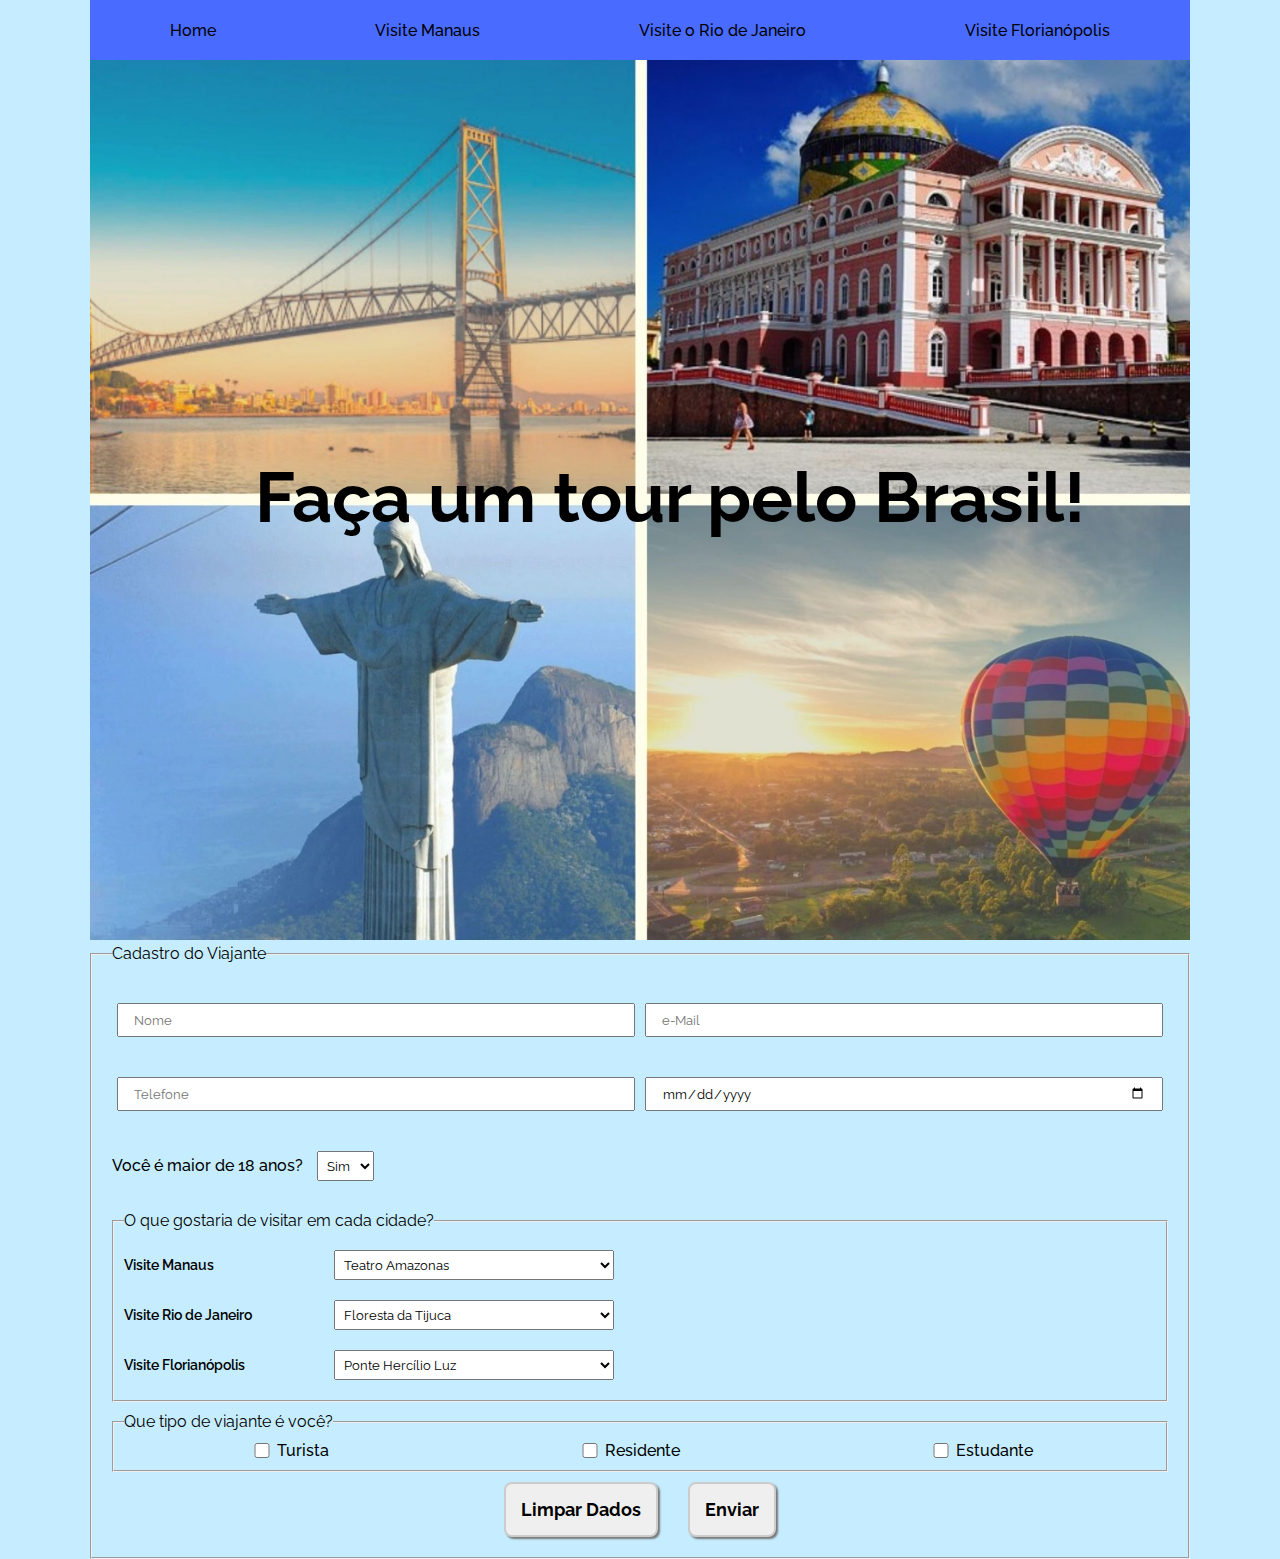
<file: index.html>
<!DOCTYPE html>
<html lang="en">
<head>
  <meta charset="UTF-8">
  <meta http-equiv="X-UA-Compatible" content="IE=edge">
  <meta name="viewport" content="width=device-width, initial-scale=1.0">
  <!-- Style -->
  <link rel="stylesheet" href="./css/style.css">
  <!-- Fonte -->
  <link rel="preconnect" href="https://fonts.googleapis.com">
  <link rel="preconnect" href="https://fonts.gstatic.com" crossorigin>
  <link href="https://fonts.googleapis.com/css2?family=Raleway:wght@400;500;600&display=swap" rel="stylesheet">
  <title>Checkpoint 2</title>
</head>
<body>
  <!-- Cabeçalho -->
  <header class="container">
    <div class="header">
      <ul class="container-cabecalho">
        <li class="lista-cidades">
          <a href="index.html">Home</a>
        </li>
        <li class="lista-cidades">
          <a href="manaus.html">Visite Manaus</a>
        </li>
        <li class="lista-cidades">
          <a href="index-rio.html">Visite o Rio de Janeiro</a>
        </li>
        <li class="lista-cidades">
          <a href="floripa.html">Visite Florianópolis</a>
        </li>
      </ul>
    </div>
  </header>
  <!-- Chamada do site -->
  <main class="container">
      <div class="header-foto">
        <h1 class="tour">Faça um tour pelo Brasil!</h1>
        <img class="container-tour" src="imagem/fundo.jpeg" alt="">
      </div>
    <!-- Fim chamada do site -->
    <!-- Formulário -->
    <fieldset class="formulario">
      <legend>Cadastro do Viajante</legend>
      <div class="formulario-nome">
        <input class="espaco" type="text" name="name" maxlength="100" id="" placeholder="Nome">
        <input class="espaco" type="email" name="email" id="" placeholder="e-Mail">
      </div>
      <div class="formulario-data">
        <input class="espaco" type="tel" name="telefone" id="" placeholder="Telefone">
        <input class="espaco" type="date" name="date" id="" placeholder="Data de Nascimento">
      </div>
      <div class="formulario-idade">
        <label for="idade">Você é maior de 18 anos?</label>
        <select name="" id="idade">
          <option value="">Sim</option>
          <option value="">Não</option>
        </select>
      </div>
      <fieldset class="formulario-cidade">
        <legend>O que gostaria de visitar em cada cidade?</legend>
        <label for="manaus">Visite Manaus</label>
        <select name="" id="manaus">
          <option value="">Teatro Amazonas</option>
          <option value="">Encontro das águas</option>
          <option value="">Tour pelas Cachoeiras</option>
          <option value="">Mercado Municipal Adolpho Lisboa</option>
        </select>
        <label for="rioDeJaneiro">Visite Rio de Janeiro</label>
        <select name="" id="rioDeJaneiro">
          <option value="">Floresta da Tijuca</option>
          <option value="">Grumari</option>
          <option value="">Cristo Redentor</option>
          <option value="">Pão de Açucar</option>
        </select>
        <label for="florianopolis">Visite Florianópolis</label>
        <select name="" id="florianopolis">
          <option value="">Ponte Hercílio Luz</option>
          <option value="">Vôo de Balão nos Canyons Catarinenses</option>
          <option value="">Vale Europeu - Blumenau e Pomerode</option>
          <option value="">Pousada Caminho das Nuvens</option>
        </select>
      </fieldset>
      <fieldset class="formulario-viajante">
        <legend>Que tipo de viajante é você?</legend>
        <div class="input-checkbox">
          <input type="checkbox" name="" id="turista">
          <label for="turista">Turista</label>
        </div>
        <div class="input-checkbox">
          <input type="checkbox" name="" id="residente">
          <label for="residente">Residente</label>
        </div>
        <div class="input-checkbox">
          <input type="checkbox" name="" id="estudante">
          <label for="estudante">Estudante</label>
        </div>
      </fieldset>
      <div class="formulario-buttons">
        <button type="reset">Limpar Dados</button>
        <button type="submit">Enviar</button>
      </div>
    </fieldset>
    
    <!-- Fim do formulário -->
  </main>
  
</body>
</html>
</file>
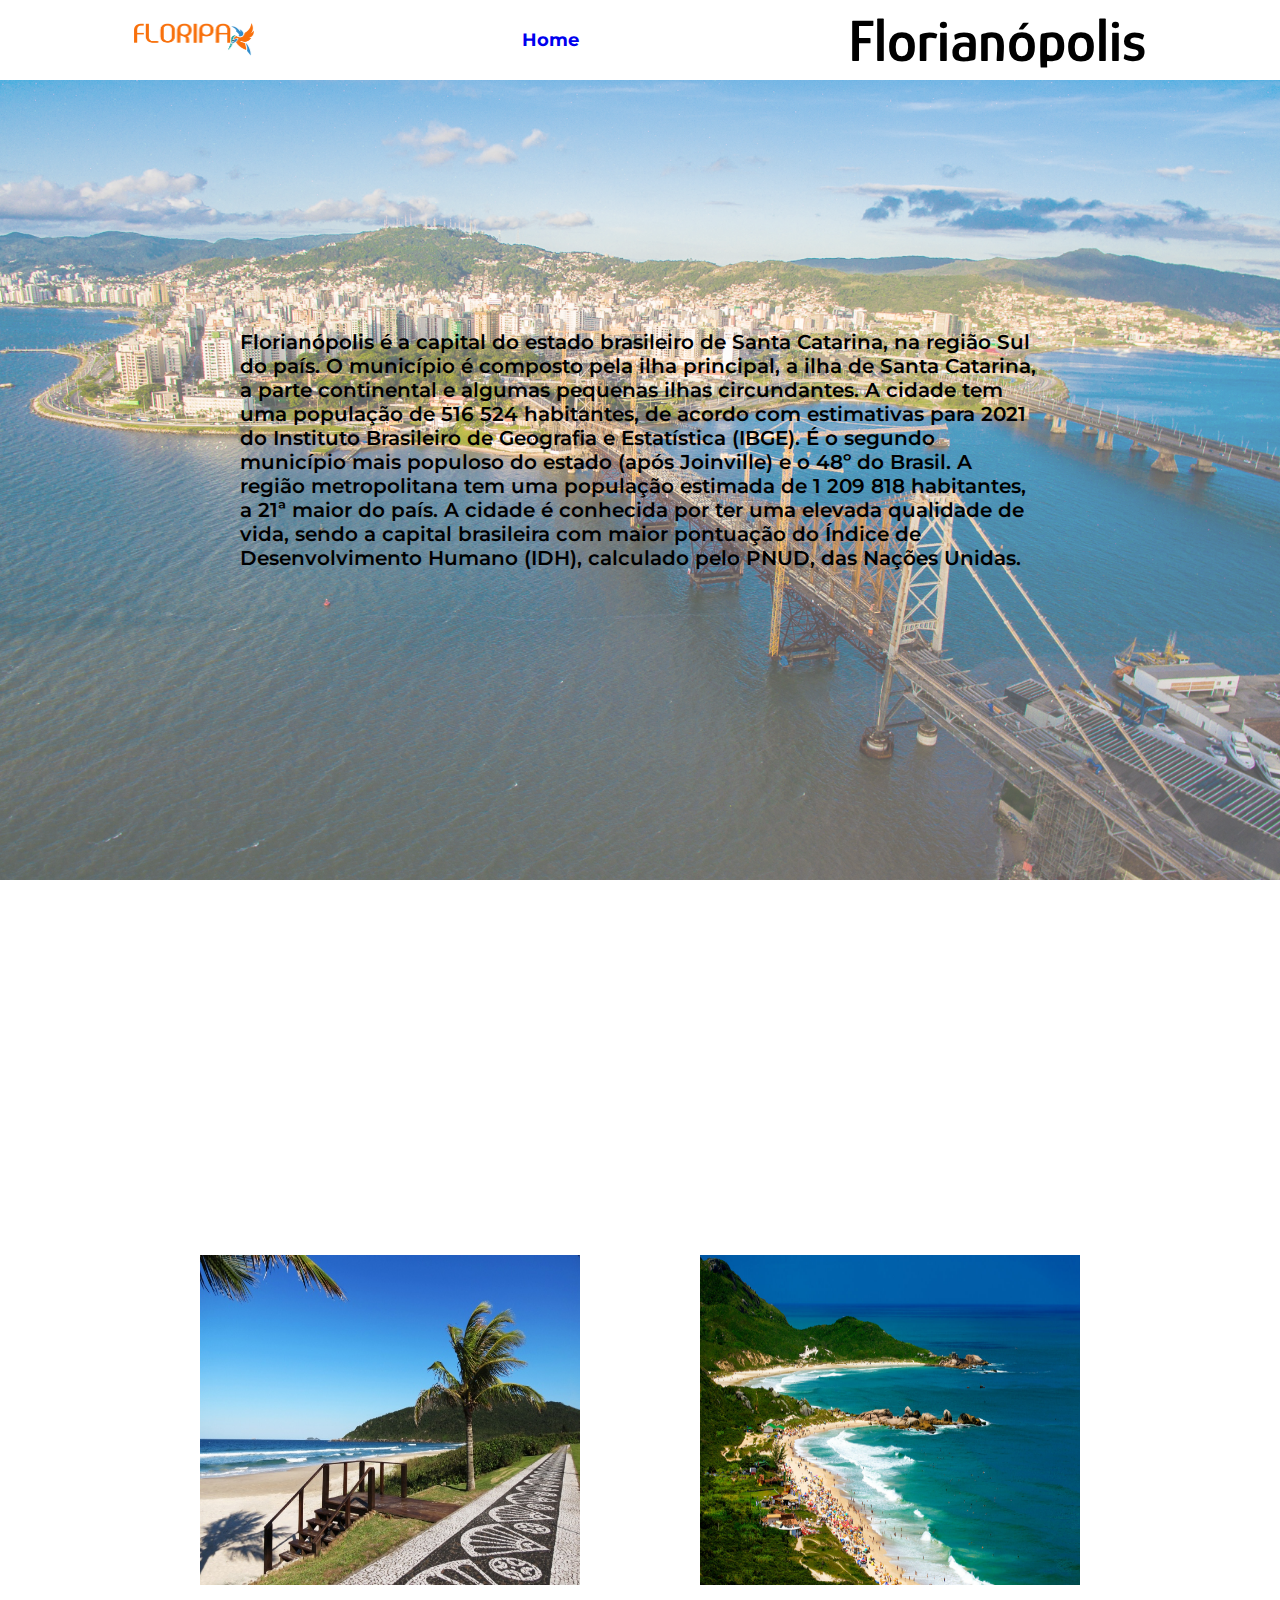
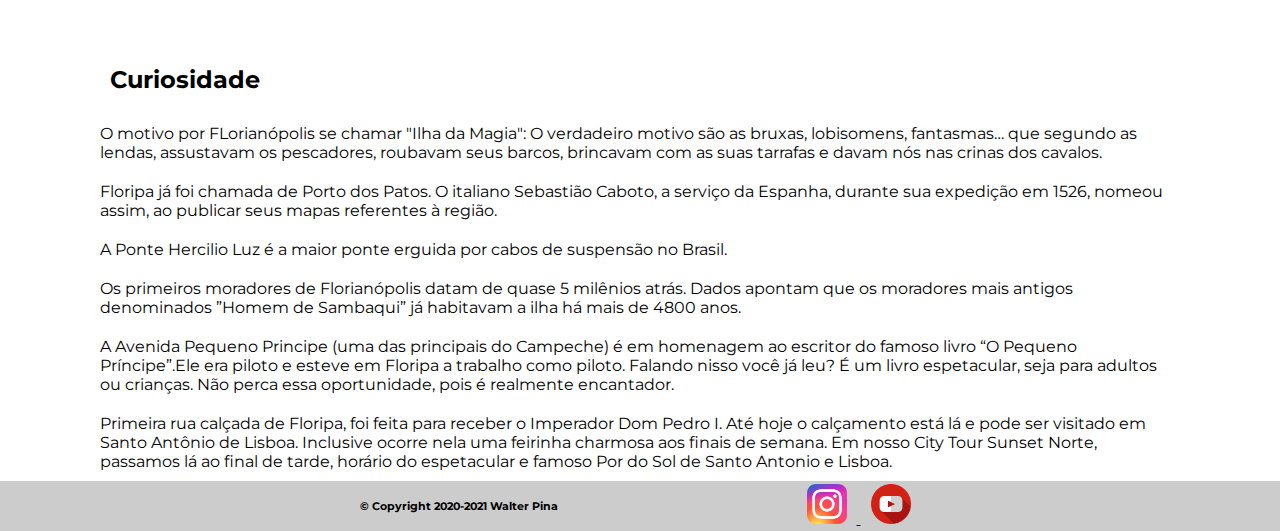
<file: floripa.html>
<!DOCTYPE html>
<html lang="en">
<head>
  <meta charset="UTF-8">
  <meta http-equiv="X-UA-Compatible" content="IE=edge">
  <meta name="viewport" content="width=device-width, initial-scale=1.0">
  <!-- Fontes -->
  <link rel="preconnect" href="https://fonts.googleapis.com">
  <link rel="preconnect" href="https://fonts.gstatic.com" crossorigin>
  <link href="https://fonts.googleapis.com/css2?family=Glory:wght@400;500;600&family=Montserrat:wght@400;500;600&display=swap" rel="stylesheet">
  <!-- Style -->
  <link rel="stylesheet" href="./css/style-Walter.css">
  <title>Minha Cidade</title>
</head>
<body>
  <section>
    <header class="header">
      <img src="./imagem/floripa_logo.png" alt="Logotip Floripa">
      <a href="index.html">Home</a>
      <h1>Florianópolis</h1>
    </header>
  </section>
  <main>
    <!-- Descrição da minha cidade -->
    <section class="container">
      <div class="sobreFloripa">
        <p>Florianópolis é a capital do estado brasileiro de Santa Catarina, na região Sul do país. O município é composto pela ilha principal, a ilha de Santa Catarina, a parte continental e algumas pequenas ilhas circundantes. A cidade tem uma população de 516 524 habitantes, de acordo com estimativas para 2021 do Instituto Brasileiro de Geografia e Estatística (IBGE). É o segundo município mais populoso do estado (após Joinville) e o 48º do Brasil. A região metropolitana tem uma população estimada de 1 209 818 habitantes, a 21ª maior do país. A cidade é conhecida por ter uma elevada qualidade de vida, sendo a capital brasileira com maior pontuação do Índice de Desenvolvimento Humano (IDH), calculado pelo PNUD, das Nações Unidas.</p>
      </div>
      <!-- Vídeo da minha cidade -->
    </section>
    <section class="videoFloripa">
      <iframe width="560" height="315" src="https://www.youtube.com/embed/s7OIoMxCPiI" title="YouTube video player" frameborder="0" allow="accelerometer; autoplay; clipboard-write; encrypted-media; gyroscope; picture-in-picture" allowfullscreen></iframe>
    </section>
   <!-- Curiosidades sobre minha cidade -->
    <section class="container-x">
      <div>
        <div class="imagens-floripa">
          <img src="./imagem/praias-de-florianopolis-sc.jpg" alt="">
          <img src="./imagem/florianopolis.jpeg" alt="">
        </div>
        <div class="container-x">
          <h2>Curiosidade</h2>
          <div>
            <ul>
              <li>O motivo por FLorianópolis se chamar "Ilha da Magia": O verdadeiro motivo são as bruxas, lobisomens, fantasmas… que segundo as lendas, assustavam os pescadores, roubavam seus barcos, brincavam com as suas tarrafas e davam nós nas crinas dos cavalos.</li>
              <li>Floripa já foi chamada de Porto dos Patos. O italiano Sebastião Caboto, a serviço da Espanha, durante sua expedição em 1526, nomeou assim, ao publicar seus mapas referentes à região.</li>
              <li>A Ponte Hercilio Luz é a maior ponte erguida por cabos de suspensão no Brasil.</li>
              <li>Os primeiros moradores de Florianópolis datam de quase 5 milênios atrás. Dados apontam que os moradores mais antigos denominados ”Homem de Sambaqui” já habitavam a ilha há mais de 4800 anos.</li>
              <li>A Avenida Pequeno Principe (uma das principais do Campeche) é em homenagem ao escritor do famoso livro “O Pequeno Príncipe”.Ele era piloto e esteve em Floripa a trabalho como piloto. Falando nisso você já leu? É um livro espetacular, seja para adultos ou crianças. Não perca essa oportunidade, pois é realmente encantador.</li>
              <li>Primeira rua calçada de Floripa, foi feita para receber o Imperador Dom Pedro I. Até hoje o calçamento está lá e pode ser visitado em Santo Antônio de Lisboa. Inclusive ocorre nela uma feirinha charmosa aos finais de semana.  Em nosso City Tour Sunset Norte, passamos lá ao final de tarde, horário do espetacular e famoso Por do Sol de Santo Antonio e Lisboa.</li>
            </ul>
          </div>
        </div>
      </div>
    </section>
  </main>
  <footer>
    <div class="footer-container">
        <h6>&copy; Copyright 2020-2021 Walter Pina</h6>
        <div>
          <a href="https://www.instagram.com/floripando/?hl=pt">
            <img src="./imagem/instagram.png" alt="instagram">
          </a>
          <a href="https://www.youtube.com/c/PartiuFloripa">
            <img src="./imagem/youtube.png" alt="youtube">
          </a>
        </div>
    </div>
    
  </footer>
</body>
</html>
</file>
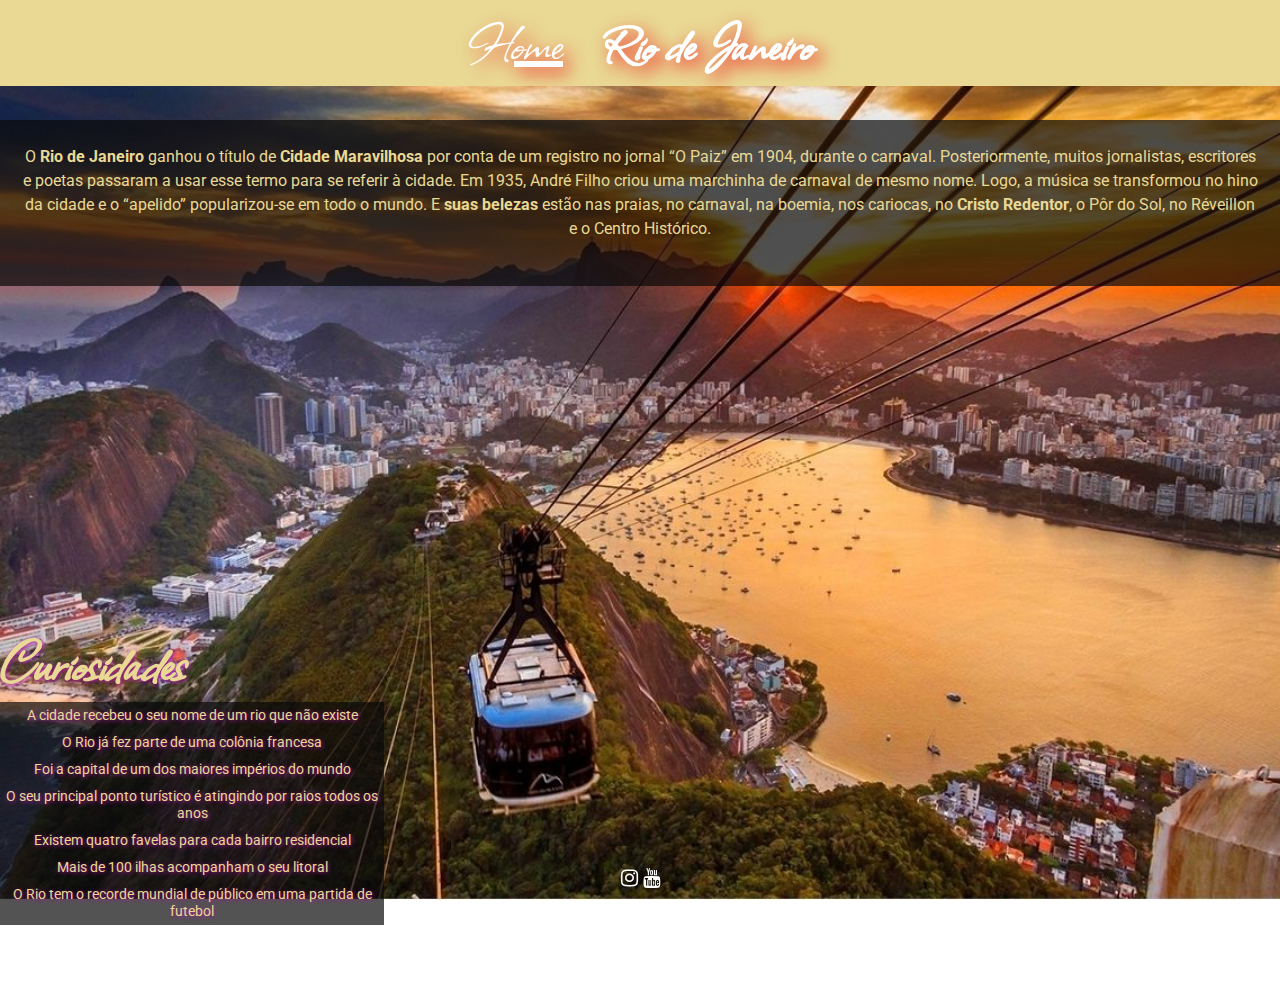
<file: index-rio.html>
<!DOCTYPE html>
<html lang="en">
  <head>
    <meta charset="UTF-8" />
    <meta http-equiv="X-UA-Compatible" content="IE=edge" />
    <meta name="viewport" content="width=device-width, initial-scale=1.0" />
    <link rel="stylesheet" href="../css/style-Vivi.css" />
    <title>Rio de Janeiro</title>
  </head>
  <body>
    <header class="header">
      <a class="header__title" href="index.html">Home</a>
      <h1 class="header__title">Rio de Janeiro</h1>
    </header>

    <main class="content">
      <section class="content__text">
        <p>
            O <strong>Rio de Janeiro</strong> ganhou o título de <strong>Cidade Maravilhosa</strong>
            por conta de um registro no jornal “O Paiz” em 1904, durante o carnaval.
            Posteriormente, muitos jornalistas, escritores e poetas passaram a
            usar esse termo para se referir à cidade. Em 1935, André Filho criou
            uma marchinha de carnaval de mesmo nome. Logo, a música se transformou
            no hino da cidade e o “apelido” popularizou-se em todo o mundo. E <strong>suas belezas</strong>
            estão nas praias, no carnaval, na boemia, nos cariocas, no <strong>Cristo Redentor</strong>,
            o Pôr do Sol, no Réveillon e o Centro Histórico.</p>
        </p>
      </section>

      <section class="content__video">
        <iframe
          width="500"
          height="300"
          src="https://www.youtube.com/embed/xjrtCoW4Hs8"
          title="YouTube video player"
          frameborder="0"
          allow="accelerometer; autoplay; clipboard-write; encrypted-media; gyroscope; picture-in-picture"
          allowfullscreen
        ></iframe>
      </section>

      <section class="content__lista">
        <h2 class="content__subtitle">Curiosidades</h2>
        <ul>
          <li>A cidade recebeu o seu nome de um rio que não existe</li>
          <li>O Rio já fez parte de uma colônia francesa</li>
          <li>Foi a capital de um dos maiores impérios do mundo</li>
          <li>
            O seu principal ponto turístico é atingindo por raios todos os anos
          </li>
          <li>Existem quatro favelas para cada bairro residencial</li>
          <li>Mais de 100 ilhas acompanham o seu litoral</li>
          <li>
            O Rio tem o recorde mundial de público em uma partida de futebol
          </li>
        </ul>
      </section>
     
      <footer class="footer">
       
        <link rel="stylesheet" href="https://cdnjs.cloudflare.com/ajax/libs/font-awesome/4.7.0/css/font-awesome.min.css">
      
        <a href="https://www.instagram.com/riodejaneiro._/" target="_blank" title="Instagram Prefs"><i class="fa fa-instagram"></i></a>
        <a href="https://www.youtube.com/watch?v=cSufidpJVKw" target="_blank" title="Canal Youtube Prefs"><i class="fa fa-youtube"></i></a>
          
      </footer>
  
    </main>
  </body>
</html>
</file>
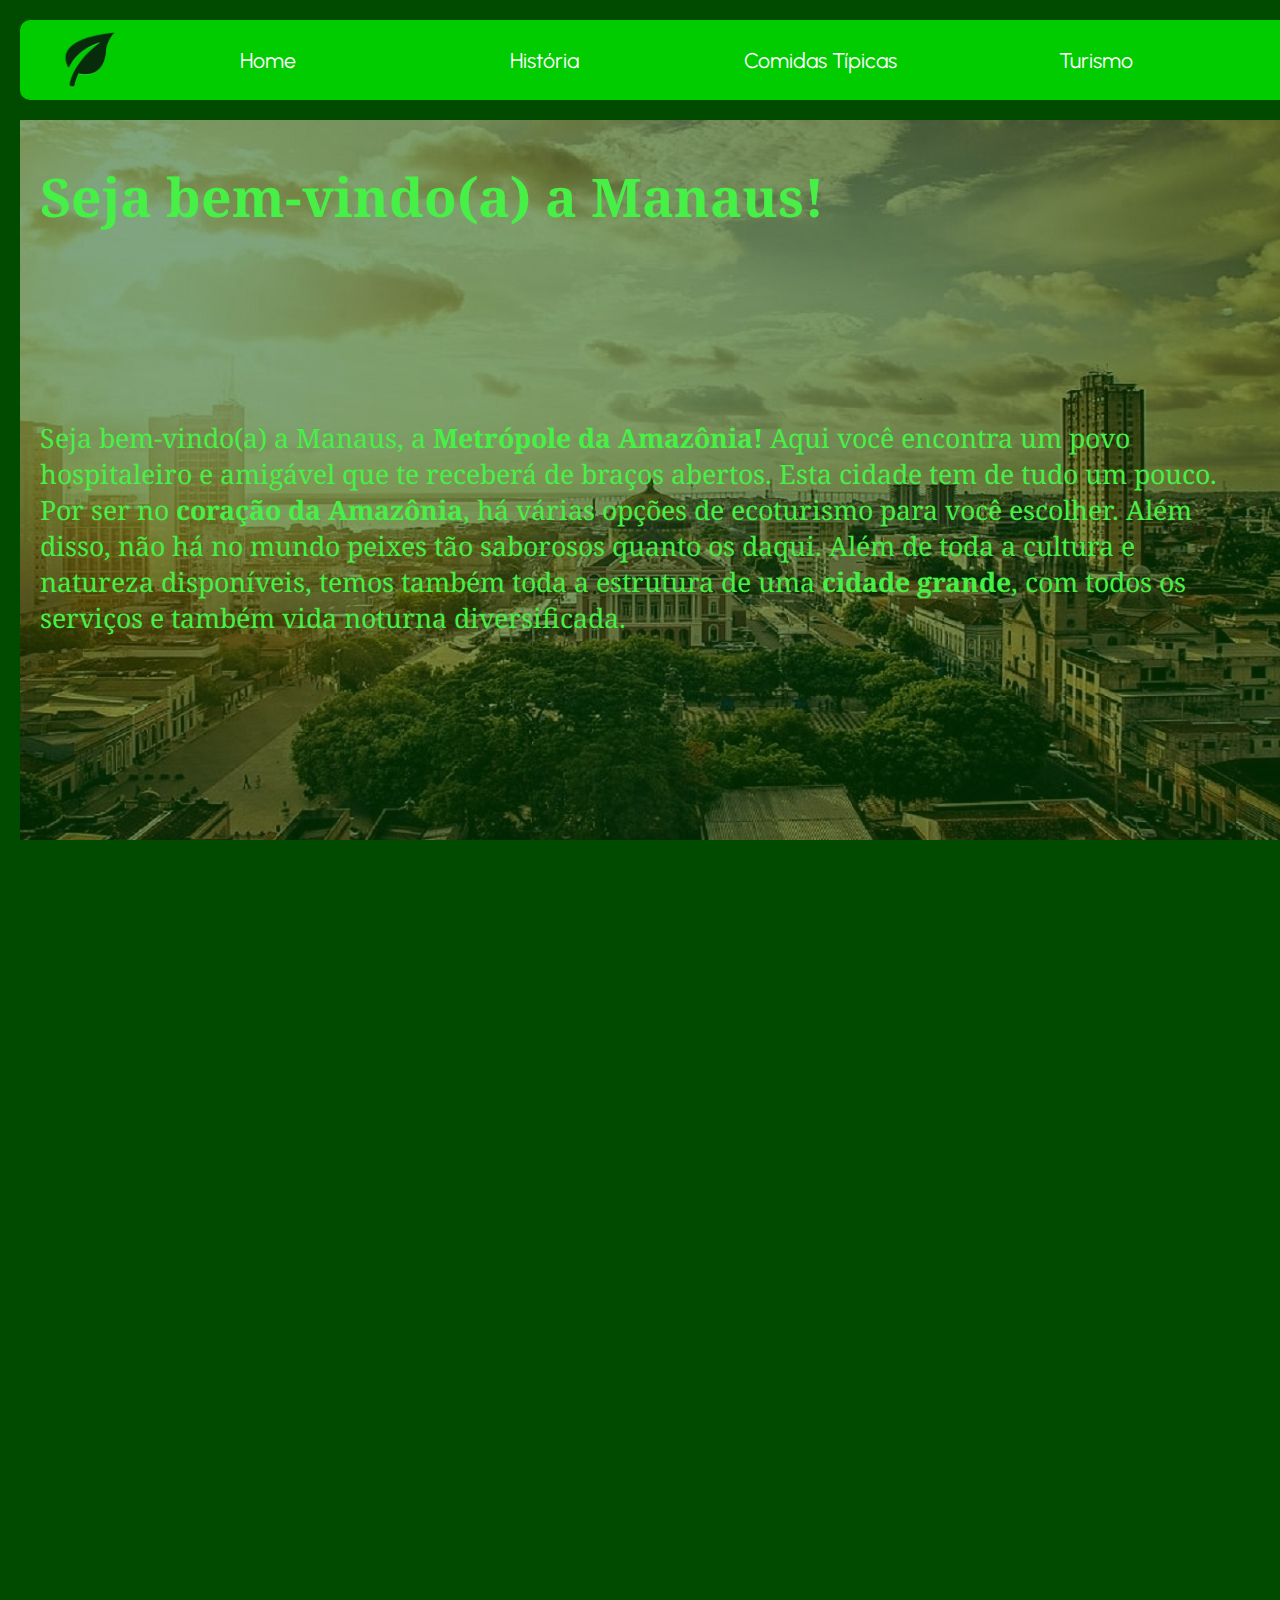
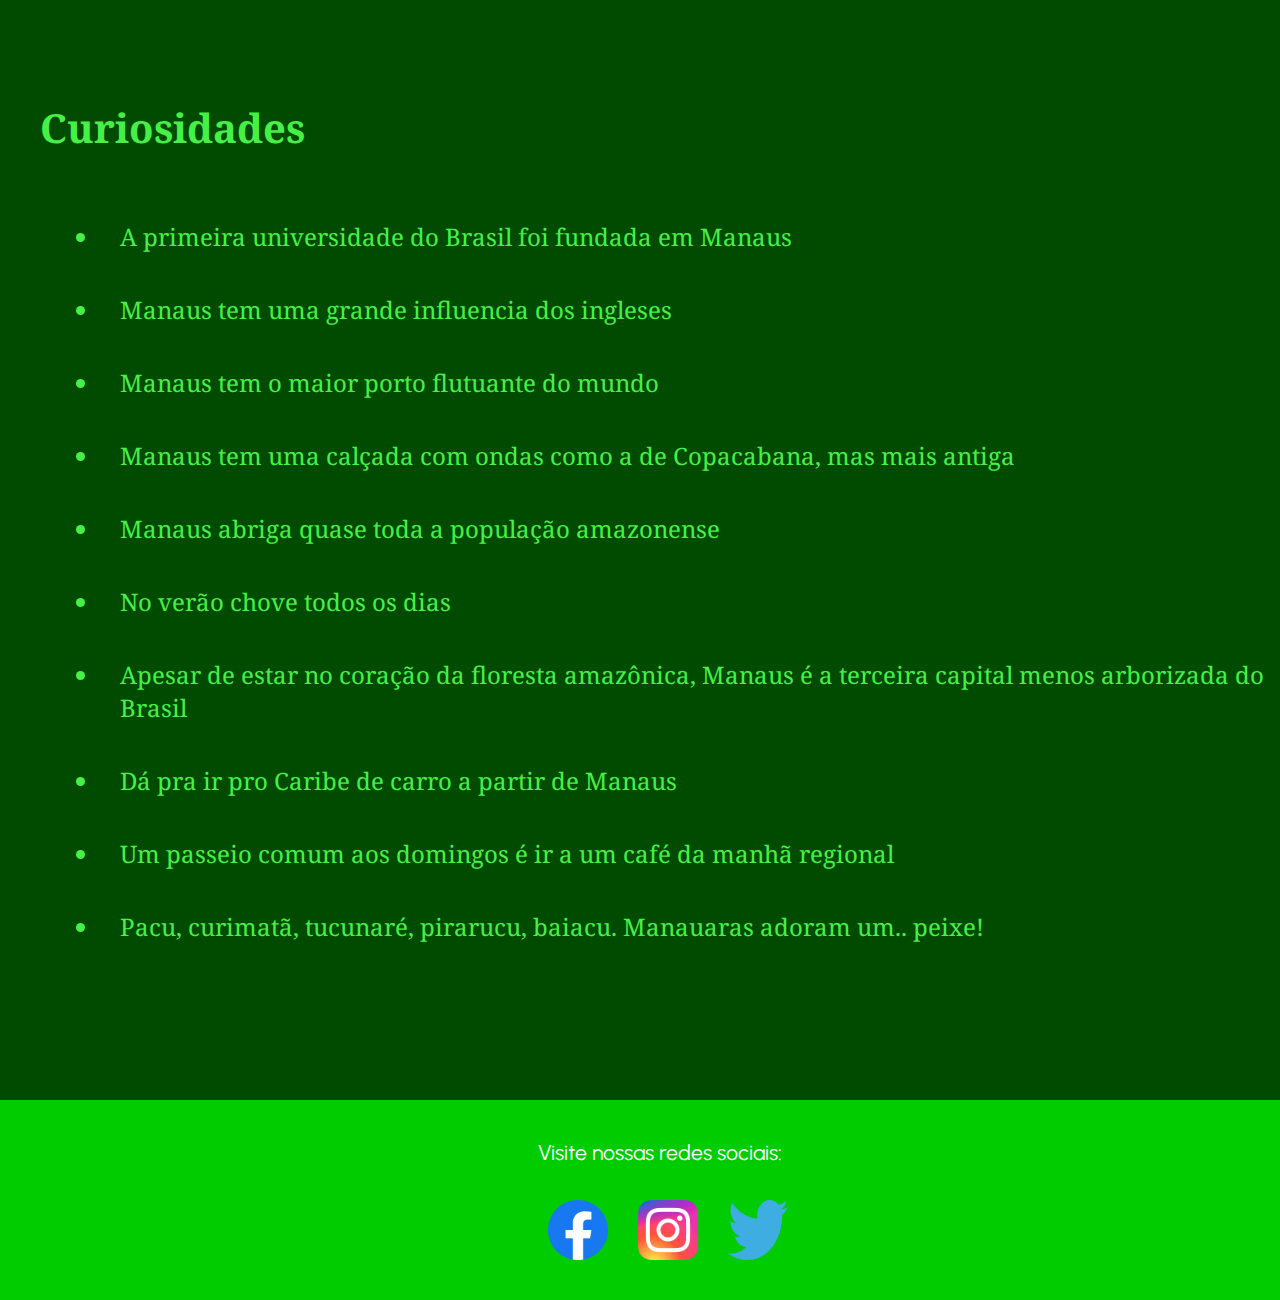
<file: manaus.html>
<!DOCTYPE html>
<html lang="pt-br">
<head>
    <meta charset="UTF-8">
    <meta http-equiv="X-UA-Compatible" content="IE=edge">
    <meta name="viewport" content="width=device-width, initial-scale=1.0">
    <title>Bem-vindo(a) a Manaus</title>
    <link href="css/style-Paula.css" rel="stylesheet">
</head>
<body>
    <nav class="menu">
        <img class="logo" src="./imagem/logo.png" alt="Logo de uma folha">

        <div class="menuItem">
            <a href="index.html">
                <button class="btnMenu">Home</button>
            </a>
        </div>

        <div class="menuItem">
            <a href="http://www.manaus.am.gov.br/cidade/historia/">
                <button class="btnMenu">História</button>
            </a>
        </div>

        <div class="menuItem">
            <a href="https://cincocantos.com.br/manaus-o-que-e-onde-comer-e-beber-comidas-tipicas/">
                <button class="btnMenu">Comidas Típicas</button>
            </a>
        </div>

        <div class="menuItem">
            <a href="https://viagemeturismo.abril.com.br/cidades/manaus/">
                <button class="btnMenu">Turismo</button>
            </a>
        </div>
    </nav>

    <div class="fundo"></div>
    <header class="hea">
        <h1>Seja bem-vindo(a) a Manaus!</h1>
    </header>
    <main>
        <p class="paragMain">
            Seja bem-vindo(a) a Manaus, a <strong>Metrópole da Amazônia!</strong> Aqui você encontra um povo 
            hospitaleiro e amigável que te receberá de braços abertos. Esta cidade tem de tudo um pouco. Por ser 
            no <strong>coração da Amazônia</strong>, há várias opções de ecoturismo para você escolher. Além disso, 
            não há no mundo peixes tão saborosos quanto os daqui. Além de toda a cultura e natureza disponíveis, temos 
            também toda a estrutura de uma <strong>cidade grande</strong>, com todos os serviços e também vida noturna 
            diversificada.
        </p>

        <iframe src="https://www.youtube.com/embed/00v24fKmaVc"></iframe>

        <div class="curiosidades">
            <h2>Curiosidades</h2>

            <ul>
                <li>A primeira universidade do Brasil foi fundada em Manaus</li>
                <li>Manaus tem uma grande influencia dos ingleses</li>
                <li>Manaus tem o maior porto flutuante do mundo</li>
                <li>Manaus tem uma calçada com ondas como a de Copacabana, mas mais antiga</li>
                <li>Manaus abriga quase toda a população amazonense</li>
                <li>No verão chove todos os dias</li>
                <li>Apesar de estar no coração da floresta amazônica, Manaus é a terceira capital menos arborizada do Brasil</li>
                <li>Dá pra ir pro Caribe de carro a partir de Manaus</li>
                <li>Um passeio comum aos domingos é ir a um café da manhã regional</li>
                <li>Pacu, curimatã, tucunaré, pirarucu, baiacu. Manauaras adoram um.. peixe!</li>
            </ul>
        </div>
    </main>

</body>
<footer>
    <div class="foo">
        <p>Visite nossas redes sociais:</p>

        <a href="https://www.facebook.com/manausametropoledaamazonia/">
            <img class="logoFace" src="imagem/facebook.png" alt="Logo do Facebook">
        </a>

        <a href="https://www.instagram.com/manausmemes/?hl=pt-br">
            <img href="#" class="logoInsta" src="imagem/instagram.png" alt="Logo do Instagram">
        </a>

        <a href="https://twitter.com/manausmemess?lang=pt" alt="Logo do Twitter">
            <img href="#" class="logoTwitter" src="imagem/twitter.png">
        </a>
    </div>
</footer>
</html>
</file>
<file: css/style.css>
* {
  box-sizing: border-box;
  padding: 0;
  margin: 0;
  font-family: 'Raleway', sans-serif;
}

body {
  background-color: rgb(198, 237, 255);
}

ul > li {
  list-style: none;
}

ul > li:hover {
  background-color: rgb(35, 21, 168);
  color: #ccc;
  font-weight: 600;
}

ul > li > a {
  text-decoration: none;
  color: #000;
  font-weight: 500;
}

.container {
  width: 1100px;
  margin: 0 auto;
}

.header {
  height: 60px;
  position: sticky;
  top: 0;
  background-color: rgb(73, 107, 255);
}

.container-cabecalho {
  display: flex;
  align-items: center;
  justify-content: space-around;
  height: 100%;
}

.lista-cidades{
  display: flex;
  height: 100%;
  align-items: center;
}

.header-foto {
  position: relative;
}

.container-tour {
  width: 100%;
}

.tour {
  z-index: 1;
  position: absolute;
  font-size: 70px;
  left: 15%;
  margin-top: 36%;
}

.formulario {
  padding: 20px;
}

div > input {
  width: 100%;
  padding: 15px;
  height: 10px;
}

.espaco {
  margin: 0 5px;
}

.formulario-nome {
  display: flex;
  align-items: center;
  justify-content: space-around;
  padding: 20px 0;
  width: 100%;
}

.formulario-data {
  display: flex;
  align-items: center;
  justify-content: space-around;
  padding: 20px 0;
  width: 100%;
}

.formulario-idade {
  padding: 20px 0;
}

.formulario-cidade {
  margin: 10px 0;
  padding: 10px;
  display: grid;
  grid-template-columns: 200px 300px;
}

.formulario-viajante {
  display: flex;
  align-items: center;
  justify-content: space-around;
  margin: 10px 0;
  padding: 10px;
}

div > button {
  margin: 0 15px;
  padding: 15px;
  font-weight: 700;
  font-size: 18px;
  border: 2px solid #ccc;
  border-radius: 8px;
  box-shadow: 2px 2px 2px #777;
  cursor: pointer;
}

div > select {
  padding: 5px;
  margin-left: 10px;
  height: 30px;
}

fieldset > label {
  font-size: 14px;
  font-weight: 600;
  display: flex;
  align-items: center;
}

fieldset > select {
  padding: 5px;
  margin: 10px;
  height: 30px;
}

#turista, #residente, #estudante {
  height: 15px;
}

#turista:hover, #residente:hover, #estudante:hover {
  height: 17px;
}

div > label {
  font-weight: 500;
}

.input-checkbox {
  display: grid;
  grid-template-columns: 30px 1fr;
  align-items: center;
}

.formulario-buttons {
  display: flex;
  align-items: center;
  justify-content: center;
}
</file>
<file: css/style-Walter.css>
* {
  margin: 0;
  padding: 0;
  box-sizing: border-box;
}

body {
  font-family: 'Glory', sans-serif;
  font-family: 'Montserrat', sans-serif;
}

header > img {
  width: 120px;
}

header > h1 {
  font-family: 'Glory', sans-serif;
  font-size: 60px;
  font-weight: 600;
}

ul li {
  list-style: none;
  padding: 10px;
}

div > h2 {
  padding: 20px;
}

p {
  font-size: 20px;
  font-weight: 600;
  font-family: 'Montserrat', sans-serif;
  padding: 250px 150px;
  width: 1100px;
  margin: 0 auto;
}

footer {
  display: flex;
}

footer > div > img {
  width: 50px;
}

header > a {
  text-decoration: none;
  font-size: 18px;
  font-weight: 700;
}

.header {
  height: 80px;
  display: flex;
  align-items: center;
  justify-content: space-around;
}

.container {
  background-image: url('../imagem/Ponte_Continental.jpg');
  background-repeat: no-repeat;
  background-size: cover;
  background-position: center;
  height: 800px;
}

.sobreFloripa {
  margin: 0 auto;
  height: 800px;
  background-color: rgba(255, 255, 255, 0.3);
}

.videoFloripa {
  display: flex;
  justify-content: center;
}

.container-x {
  width: 1100px;
  margin: 0 auto;
}

.imagens-floripa {
  margin: 50px;
  display: flex;
  align-items: center;
  justify-content: space-around;
}

.imagens-floripa > img {
  width: 400px;
  height: 350px;
  padding: 10px;
}

footer {
  background-color: #ccc;
  height: 50px;
}

footer > div > div > a > img {
  width: 40px;
  margin: 0 10px;
}

.footer-container {
  margin: 0 auto;
  width: 800px;  
  display: flex;
  align-items: center;
  justify-content: space-around;
}
</file>
<file: css/style-Vivi.css>
@import url('https://fonts.googleapis.com/css2?family=Allison&display=swap');
@import url('https://fonts.googleapis.com/css2?family=Roboto:ital,wght@0,100;1,100&display=swap');
@import url('https://fonts.googleapis.com/css2?family=Dancing+Script:wght@400;500&family=Roboto:ital,wght@0,100;1,100&display=swap');


* {
    margin: 0;
    box-sizing: border-box;
    font-family: Roboto, Allison;
}

body {
    background: url("../imagem/background-Vivi.jpeg") no-repeat center center fixed;
    background-size: cover;
    font-size:20px;
}

ul {
    padding: 0;
}

li {
    list-style: none;
    background-color: rgba(10, 10, 10, 0.7);
    padding: 5px 0px;
    width: 30%;
}

.header {
    position: fixed;
    top: 0;
    background-color: #e9d995;
    padding: 5px;
    text-align: center;
    border-collapse: 0 0 60px 0px;
    width: 100%;
    display: flex;
    align-items: center;
    justify-content: center;
}


/*
border-radius: 0 0 30px 30px;
título do cabeçalho
*/

.header__title {
    font-family: "Allison", Arial, Helvetica, sans-serif;
    font-size: 3em;
    color: white;
    text-shadow: rgb(238, 30, 30) 0.1em 0.1em 0.3em;
    padding: 0 20px;
}

.content {
    position: initial;
    width: 100%;
    margin-top: 120px;
    margin-bottom: 80px;
    text-align: center;
}

.content__text {
    margin-bottom: 20px;
    background-color: rgba(255, 255, 255, 0.5);
    background: rgb(10, 10, 10, 0.7);
    padding: 15px 10px;
    text-align: center;
    color:#e9d995;
    font-weight: 400;
    font-size: 1rem;
    line-height: 1.5;
}

.content__text p {
    padding: 10px;
}

.content__video {
    margin-bottom: 10px;
}

.content__lista {
    text-align: center;
    font-size: 0.9rem;
    color: #e9d995;
    text-shadow: rgb(175, 20, 162) 0.1em 0.1em 0.3em;
}

.content__subtitle {
    font-family: "Allison", Arial, Helvetica, sans-serif;
    margin-right: 1500px;
    font-size: 4rem;
}

.fa {
    color: white;
    font-size: 40px;
}

.fa-instagram {
    margin-right: 50 px;
}

.footer {
    position: fixed;
    bottom: 0;
    padding-bottom: 10px;
    padding-top: 10px;
    left: 50%;
    width: 30%;
    transform: translate(-50%);
    background-color: #141413 #e6ce64;
    text-shadow: black 0.1em 0.1em 0.3em;
}

@media only screen and (max-width: 499px) {
    .content {
        width: 550px;
    }
}
</file>
<file: css/style-Paula.css>
@import url('https://fonts.googleapis.com/css2?family=Noto+Serif:wght@400;700&family=Urbanist:wght@700&display=swap');

* {
    padding: 0;
    margin: 0;
    border: 0;
    box-sizing: border-box;
  }

body
{
    width: 1320px;
    height: 2000px;
    background-color: #014B00;
    overflow: auto;
    position: relative;
}

main
{
    width: 1220px;
    position: absolute;
    z-index: 1;
    font-family: 'Noto Serif', serif;
    font-size: 20pt;
    color: #47f047;
}

h1
{
    font-family: 'Noto Serif', serif;
    font-size: 40pt;
    color: #47f047;
}

h2
{
    font-size: 30pt;
}

iframe
{
    top: 860px;
    left: 20px;
    width: 1280px; 
    height: 720px;
    position: absolute;
}

ul
{
    top: 100px;
    left: 60px;
    width: 1240px;
    position: absolute;
}

ul li
{
    font-size: 18pt;
    padding: 20px;
}

footer
{
    top: 2700px;
    width: 100%;
    height: 200px;
    position: absolute;
    background-color: #00CC00;
    color: white;
    font-size: 16pt;
    font-family: 'Urbanist', sans-serif;
}

.menu
{
    top: 20px;
    left: 20px;
    width: 1280px;
    height: 80px;
    background-color: #00CC00;
    position: absolute;
    border-radius: 10px;
    display: flex;
    gap: 20px;
}

.fundo
{
    top: 120px;
    left: 20px;
    width: 1280px;
    height: 720px;
    background-image: url("../imagem/manaus.jpg");
    background-repeat: no-repeat;
    position: absolute;
    opacity: 0.5;
    z-index: -1;
}

.hea
{
    width: 1280px;
    top: 140px;
    left: 20px;
    position: absolute;
    padding: 20px;
    z-index: 1;
}

.curiosidades
{
    top: 1700px;
    left: 40px;
    position: absolute;
}

.logo
{
    margin-top: 10px;
    margin-left: 40px;
    width: 60px;
    height: 60px;
}

.menuItem
{
    width: 20%;
    height: 100%;
    background-color: #00CC00;
}

.btnMenu
{
    width: 100%;
    height: 100%;
    cursor: pointer;
    background-color: #00CC00;
    color: white;
    font-size: 16pt;
    font-family: 'Urbanist', sans-serif;
}

.paragMain
{
    top: 420px;
    left: 40px;
    position: absolute;
}

.foo
{
    top: 40px;
    left: 50%;
    transform: translate(-50%);
    position: absolute;
}

.logoFace
{
    top: 60px;
    left: 10px;
    width: 60px;
    height: 60px;
    position: absolute;
    cursor: pointer;
}

.logoInsta
{
    top: 60px;
    left: 100px;
    width: 60px;
    height: 60px;
    position: absolute;
    cursor: pointer;
}

.logoTwitter
{
    top: 60px;
    left: 190px;
    width: 60px;
    height: 60px;
    position: absolute;
    cursor: pointer;
}
</file>
